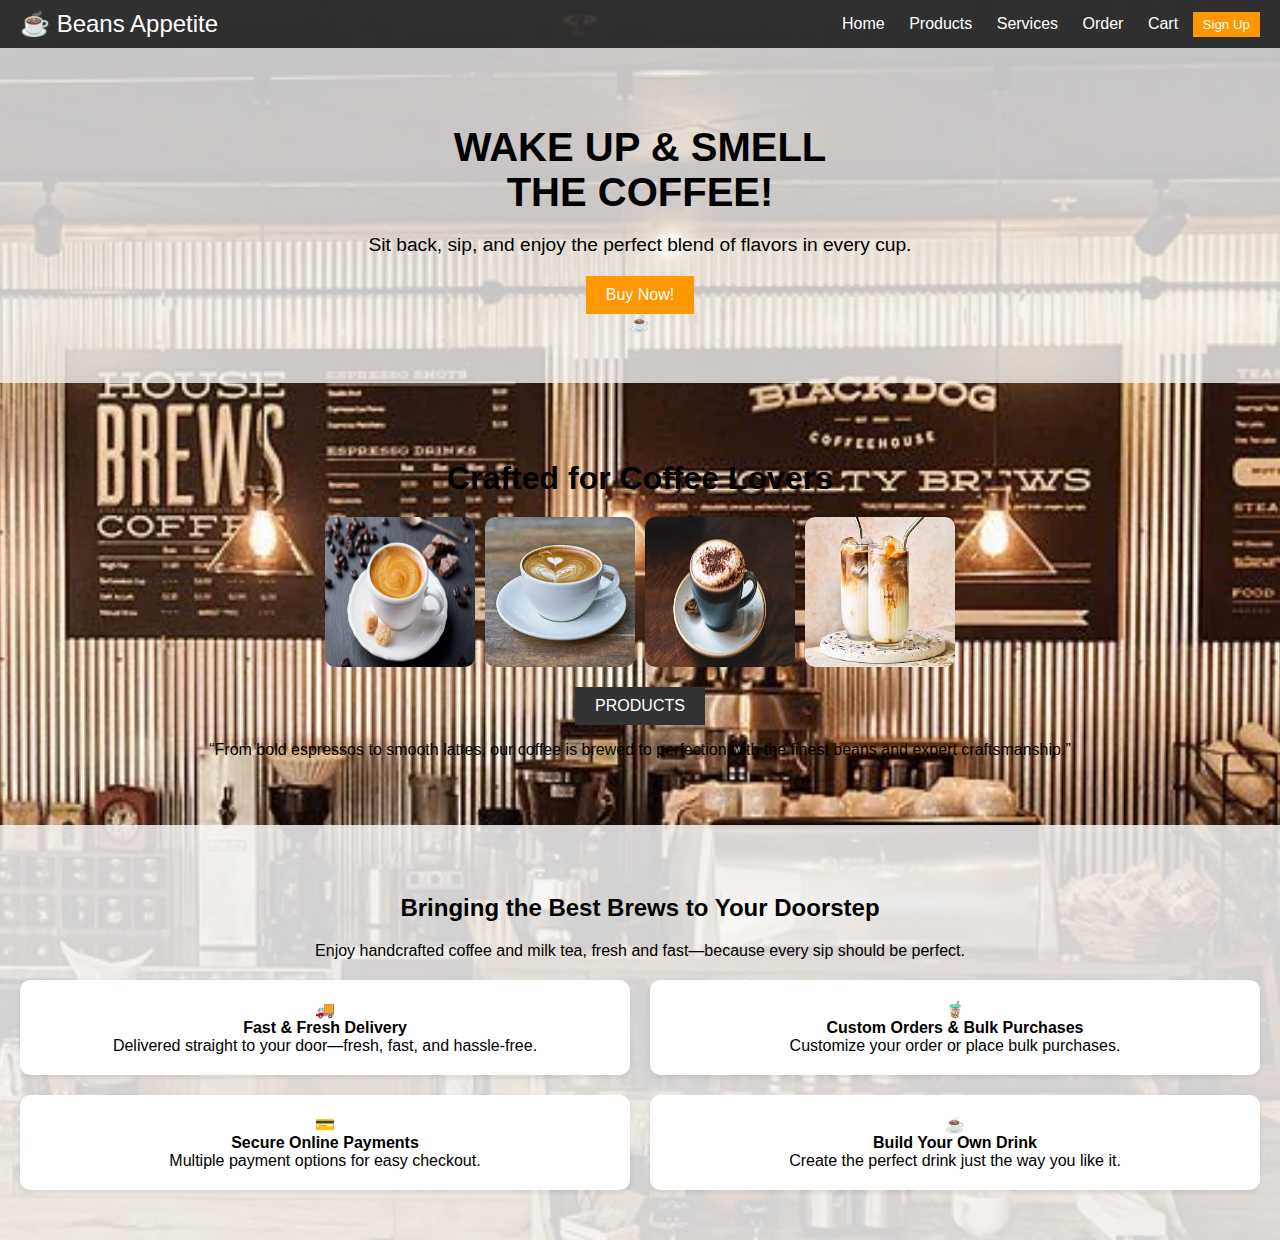
<file: website/web.html>
<!DOCTYPE html>
<html lang="en">
<head>
  <meta charset="UTF-8">
  <meta name="viewport" content="width=device-width, initial-scale=1.0">
  <title>Beans Appetite</title>
  <style>
    body {
      font-family: Arial, sans-serif;
      margin: 0;
      padding: 0;
      box-sizing: border-box;
      background-image: url('bg.jpg.png'); /* Updated background image */
      background-size: cover;
      background-position: center;
      background-repeat: no-repeat;
    }

    .navbar {
      display: flex;
      justify-content: space-between;
      align-items: center;
      background-color: rgba(51, 51, 51, 0.9); /* Slightly transparent for better readability */
      color: white;
      padding: 10px 20px;
    }

    .navbar .logo {
      font-size: 1.5em;
    }

    .navbar nav a {
      color: white;
      text-decoration: none;
      margin: 0 10px;
    }

    .navbar .signup {
      background-color: #ff9800;
      color: white;
      border: none;
      padding: 5px 10px;
      cursor: pointer;
    }

    .hero {
      text-align: center;
      background-color: rgba(244, 244, 244, 0.8);
      padding: 50px 20px;
    }

    .hero h1 {
      font-size: 2.5em;
      margin-bottom: 10px;
    }

    .hero p {
      font-size: 1.2em;
      margin-bottom: 20px;
    }

    .hero .buy-btn {
      background-color: #ff9800;
      color: white;
      border: none;
      padding: 10px 20px;
      font-size: 1em;
      cursor: pointer;
    }

    .coffee-lovers {
      text-align: center;
      padding: 50px 20px;
    }

    .coffee-lovers h2 {
      font-size: 2em;
      margin-bottom: 20px;
    }

    .product-gallery {
      display: flex;
      justify-content: center;
      gap: 10px;
      margin-bottom: 20px;
    }

    .product-img {
      width: 150px;
      height: auto;
      border-radius: 10px;
    }

    .products-btn {
      background-color: #333;
      color: white;
      border: none;
      padding: 10px 20px;
      font-size: 1em;
      cursor: pointer;
    }

    .services {
      text-align: center;
      padding: 50px 20px;
      background-color: rgba(244, 244, 244, 0.85);
    }

    .services-grid {
      display: grid;
      grid-template-columns: repeat(2, 1fr);
      gap: 20px;
      margin-top: 20px;
    }

    .service-box {
      background-color: white;
      padding: 20px;
      border-radius: 10px;
      box-shadow: 0 2px 5px rgba(0, 0, 0, 0.1);
    }
  </style>
</head>
<body>
  <header class="navbar">
    <div class="logo">☕ Beans Appetite</div>
    <nav>
      <a href="#">Home</a>
      <a href="#">Products</a>
      <a href="#">Services</a>
      <a href="#">Order</a>
      <a href="#">Cart</a>
      <button class="signup">Sign Up</button>
    </nav>
  </header>

  <section class="hero">
    <div class="hero-text">
      <h1>WAKE UP & SMELL <br> THE COFFEE!</h1>
      <p>Sit back, sip, and enjoy the perfect blend of flavors in every cup.</p>
      <button class="buy-btn">Buy Now!</button>
    </div>
    <div class="bean-icon">☕</div>
  </section>

  <section class="coffee-lovers">
    <h2>Crafted for Coffee Lovers</h2>
    <div class="product-gallery">
      <img src="espresso.jpg" class="product-img" alt="Espresso">
      <img src="latte.jpg" class="product-img" alt="Latte">
      <img src="cappuccino.jpg" class="product-img" alt="Cappuccino">
      <img src="iced caramel macchiato.jpg" class="product-img" alt="Iced Coffee">
    </div>
    <button class="products-btn">PRODUCTS</button>
    <p class="quote">“From bold espressos to smooth lattes, our coffee is brewed to perfection with the finest beans and expert craftsmanship.”</p>
  </section>

  <section class="services">
    <h2>Bringing the Best Brews to Your Doorstep</h2>
    <p>Enjoy handcrafted coffee and milk tea, fresh and fast—because every sip should be perfect.</p>
    <div class="services-grid">
      <div class="service-box">🚚<br><strong>Fast & Fresh Delivery</strong><br>Delivered straight to your door—fresh, fast, and hassle-free.</div>
      <div class="service-box">🧋<br><strong>Custom Orders & Bulk Purchases</strong><br>Customize your order or place bulk purchases.</div>
      <div class="service-box">💳<br><strong>Secure Online Payments</strong><br>Multiple payment options for easy checkout.</div>
      <div class="service-box">☕<br><strong>Build Your Own Drink</strong><br>Create the perfect drink just the way you like it.</div>
    </div>
  </section>
</body>
</html>
</file>
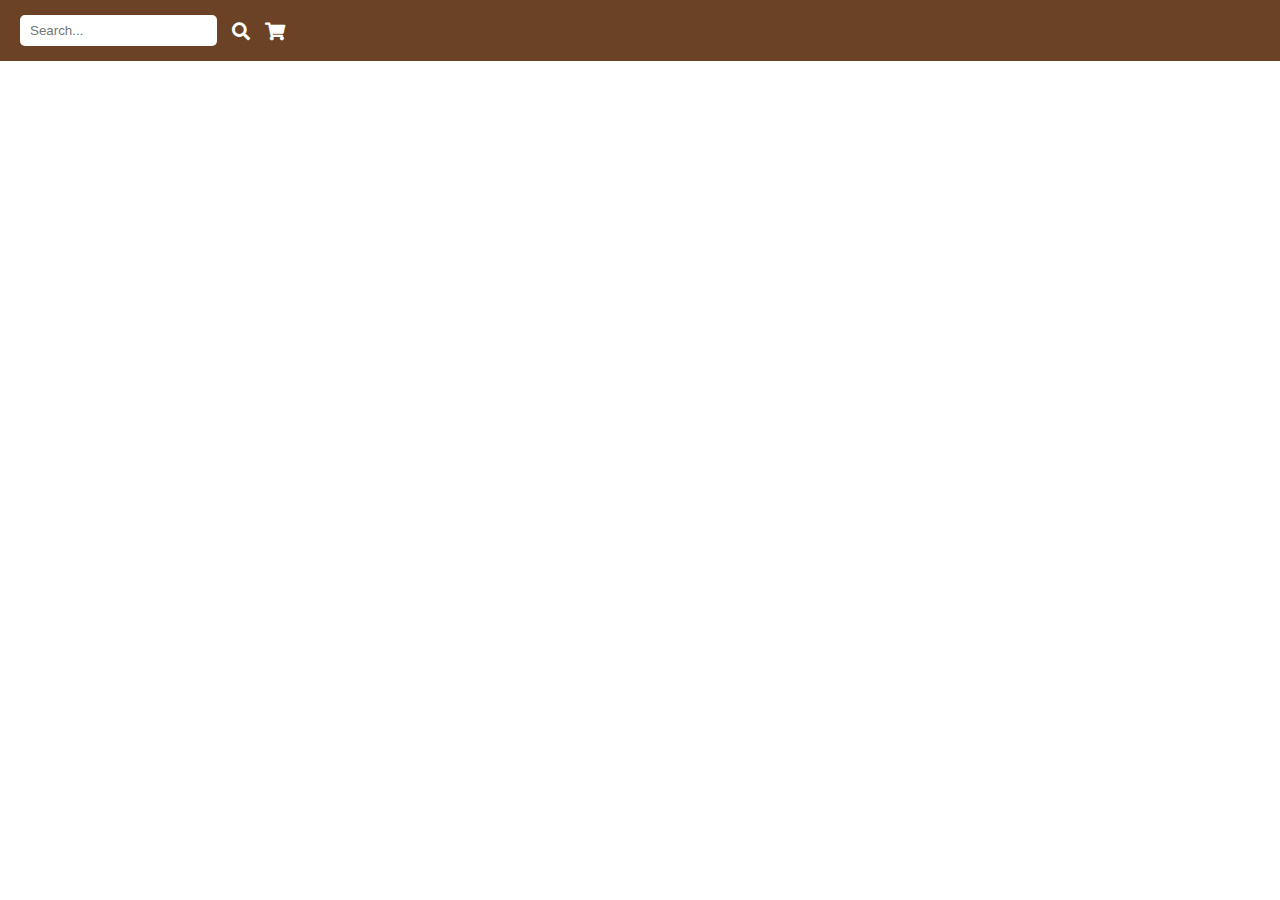
<file: Beans/BEANS APPETIT/CODES/cart.html>
<!DOCTYPE html>
<html lang="en">
<head>
    <meta charset="UTF-8">
    <meta name="viewport" content="width=device-width, initial-scale=1.0">
    <title>Your Cart</title>
    <link rel="stylesheet" href="style.css">
    <link href="https://cdnjs.cloudflare.com/ajax/libs/font-awesome/5.15.3/css/all.min.css" rel="stylesheet">
</head>
<body>
    <header>
        <div class="search-cart">
            <input type="text" placeholder="Search...">
            <i class="fas fa-search icon"></i>
            <i class="fas fa-shopping-cart icon" id="cart-icon"></i>
        </div>

        <div id="cart-container" class="cart-hidden">
        </div>
    </header>

    <script src="script.js"></script>
    <script>
        renderCart();
    </script>
</body>
</html>
</file>
<file: Beans/BEANS APPETIT/CODES/style.css>
body {
    font-family: Arial, sans-serif;
    margin: 0;
    padding: 0;
    box-sizing: border-box;
}

header {
    background-color: #6b4226;
    padding: 15px 30px;
    display: flex;
    justify-content: space-between;
    align-items: center;
}

header .logo img {
    max-width: 50px;
}

nav {
    display: flex;
    align-items: center;
}

nav a {
    color: white;
    text-decoration: none;
    margin: 0 10px;
}

nav a:hover {
    text-decoration: underline;
}

.search-cart {
    display: flex;
    align-items: center;
    gap: 15px;
}

.search-cart input[type="text"] {
    padding: 8px 10px;
    border-radius: 5px;
    border: none;
}

.search-cart input[type="text"]:focus {
    outline: 2px solid #ddd;
}

.search-cart .icon {
    color: white;
    font-size: 18px;
    cursor: pointer;
}

.hero {
    text-align: center;
    padding: 50px;
    background-image: url('coffee-banner.jpg');
    background-size: cover;
    color: white;
}

footer {
    text-align: center;
    background-color: #333;
    color: white;
    padding: 30px;
    margin-top: 40px;
}

header {
    background-color: #6b4226; 
    color: white;
    padding: 15px 20px;
    text-align: center;
    font-size: 20px;
}

footer {
    background-color: #6b4226;
    color: white;
    text-align: center;
    padding: 10px;
    font-size: 14px;
}

.menu-section {
    background-color: #F5E9D8; 
    padding: 30px 0;
    border-top: 2px solid #D4B483;
    border-bottom: 2px solid #D4B483;
}

.menu-section h2 {
    margin-bottom: 20px;
    font-size: 32px;
    color: #6b4226;
    text-align: center;
    text-transform: uppercase;
}

.menu-container {
    display: flex;
    flex-wrap: wrap;
    justify-content: center;
    gap: 25px;
}

.menu-item {
    background: #FFFFFF;
    border: 1px solid #D4B483; 
    border-radius: 12px;
    padding: 20px;
    text-align: center;
    width: 260px;
    box-shadow: 0 4px 8px rgba(0, 0, 0, 0.1);
    display: flex;
    flex-direction: column;
    justify-content: space-between;
    transition: transform 0.2s ease, box-shadow 0.2s ease;
}

.menu-item:hover {
    transform: scale(1.05);
    box-shadow: 0 6px 12px rgba(0, 0, 0, 0.2);
}

.menu-item img {
    width: 100%;
    height: auto;
    border-radius: 10px;
    margin-bottom: 15px;
}

.menu-item h3 {
    margin: 10px 0 5px;
    color: #6b4226;
    font-size: 20px;
    font-weight: bold;
    min-height: 30px;
}

.menu-item p {
    font-size: 14px;
    color: #555;
    margin: 5px 0;
    min-height: 40px;
}

.price {
    font-size: 18px;
    font-weight: bold;
    color: #d2691e; /* Chocolate color for price */
    margin-top: 15px;
}

/* Navigation bar within the menu page */
nav {
    background-color: #6b4226; /* Dark brown */
    padding: 10px;
    text-align: center;
}

nav a {
    color: white;
    text-decoration: none;
    margin: 0 15px;
    font-size: 16px;
}

nav a:hover {
    text-decoration: underline;
}

/* Initially hide the cart container */
.cart-hidden {
    display: none;
}

/* Show the cart container when hovering over the cart icon */
#cart-icon:hover + #cart-container {
    display: block;
    position: absolute;
    background-color: #fff;
    top: 50px;  /* Adjust the position of the cart container */
    right: 10px; /* Adjust the position of the cart container */
    width: 250px; /* Set width of the cart */
    border: 1px solid #ccc;
    padding: 10px;
    box-shadow: 0 4px 6px rgba(0, 0, 0, 0.1);
    z-index: 9999; /* Make sure the cart appears above other elements */
}

#cart-container .cart-item {
    padding: 10px 0;
    border-bottom: 1px solid #ddd;
}

#cart-container .cart-item:last-child {
    border-bottom: none;
}

#cart-container .remove-item {
    cursor: pointer;
    color: red;
    font-size: 12px;
}
</file>
